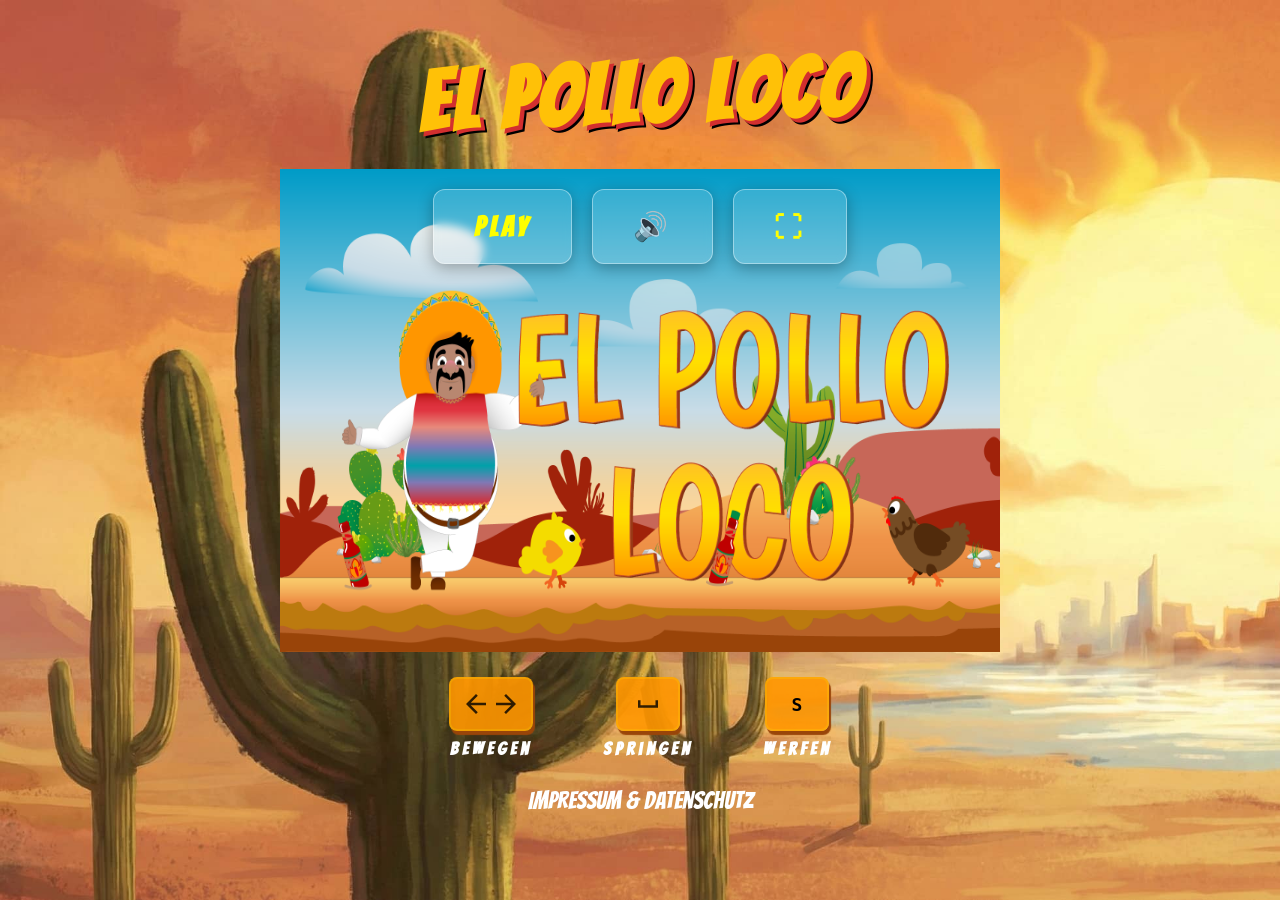
<file: index.html>
<!doctype html>
<html lang="de">
  <head>
    <meta charset="UTF-8" />
    <meta name="viewport" content="width=device-width, initial-scale=1.0, maximum-scale=1.0, user-scalable=no">
    <link
      rel="stylesheet"
      href="https://cdnjs.cloudflare.com/ajax/libs/font-awesome/6.0.0/css/all.min.css"
    />
    <link href="https://fonts.googleapis.com/css2?family=Roboto:wght@400;700&display=swap" rel="stylesheet">
    <link rel="stylesheet" href="game-style/main.css" />
    <link rel="stylesheet" href="game-style/layout.css" />
    <link rel="stylesheet" href="game-style/buttons.css" />
    <link rel="stylesheet" href="game-style/screens.css" />
    <link rel="stylesheet" href="game-style/mobile.css" />
    <link rel="stylesheet" href="game-style/impressum.css" />
    <link
      href="https://fonts.googleapis.com/css2?family=Bangers&display=swap"
      rel="stylesheet"
    />
    <link
      rel="icon"
      type="image/png"
      href="img/2_character_pepe/2_walk/W-21.png"
    />
    <script src="js/utils.js" defer></script>
    <script src="models/drawable_object.class.js" defer></script>
    <script src="models/movable-object.class.js" defer></script>
    <script src="models/audio-manager.class.js" defer></script>
    <script src="models/status-bar.class.js" defer></script>
    <script src="models/coin-bar.class.js" defer></script>
    <script src="models/health-bar.class.js" defer></script>
    <script src="models/bottle-bar.class.js" defer></script>
    <script src="models/throwable-object.class.js" defer></script>
    <script src="models/endboss-bar.class.js" defer></script>
    <script src="models/background-object.class.js" defer></script>
    <script src="models/character.class.js" defer></script>
    <script src="models/chicken.class.js" defer></script>
    <script src="models/clouds.class.js" defer></script>
    <script src="models/keyboard.class.js" defer></script>
    <script src="models/endboss.class.js" defer></script>
    <script src="models/small_chicken.class.js" defer></script>
    <script src="models/bottle.class.js" defer></script>
    <script src="models/coins.class.js" defer></script>
    <script src="models/level.class.js" defer></script>
    <script src="models/level-logic.class.js" defer></script>
    <script src="levels/level1.js" defer></script>
    <script src="models/world.class.js" defer></script>
    <script src="js/game.js" defer></script>
    <title>El Pollo Loco</title>
  </head>
  <body onload="init()">
    <div id="rotate-screen" class="rotate-device-overlay">
      <div class="rotate-content">
        <p>Bitte drehe dein Handy ins Querformat</p>
        <div class="rotate-icon">📱🔄</div>
      </div>
    </div>

    <header>
      <h1>El Pollo Loco</h1>
    </header>

    <main id="game-container">
      <div id="start-screen">
        <img
          src="img/9_intro_outro_screens/start/startscreen_1.png"
          class="responsive-img"
        />

        <div class="menu-buttons">
          <button onclick="startGame()" id="play-button">PLAY</button>
          <button onclick="toggleMute(event)" id="mute-button">🔊</button>
          <button onclick="toggleFullscreen()" id="fullscreen-button">⛶</button>
        </div>
      </div>
      <div id="ingame-ui" class="ingame-ui d-none">
        <button onclick="backToMenu()" class="ingame-btn">🏠</button>
        <button
          onclick="toggleMute(event)"
          id="mute-btn-ingame"
          class="ingame-btn"
        >
          🔊
        </button>
        <button onclick="toggleFullscreen()" class="ingame-btn desktop-only">
          ⛶
        </button>
      </div>
      <div id="game-over-screen" class="overlay d-none">
        <img src="img/You won, you lost/You lost b.png" alt="Game Over" />
        <div class="button-container">
          <button onclick="backToMenu()" class="menu-button">
            <i class="fa-solid fa-house"></i>
          </button>
          <button onclick="restartGame()" class="restart-button">
            <i class="fa-solid fa-rotate-right"></i>
          </button>
        </div>
      </div>

      <div id="you-win-screen" class="overlay d-none">
        <img src="img/You won, you lost/You Win A.png" alt="You Win" />
        <div class="button-container">
          <button onclick="backToMenu()" class="menu-button">
            <i class="fa-solid fa-house"></i>
          </button>
          <button onclick="restartGame()" class="restart-button">
            <i class="fa-solid fa-rotate-right"></i>
          </button>
        </div>
      </div>
      <div id="mobile-controls" class="mobile-only d-none">
        <div class="control-group-left">
          <button id="btn-left" class="mobile-btn">
            <img src="icons/arrow_left_mobil.svg" alt="arrow_left" />
          </button>
          <button id="btn-right" class="mobile-btn">
            <img src="icons/arrow_right_mobil.svg" alt="arrow_right" />
          </button>
        </div>
        <div class="control-group-right">
          <button id="btn-jump" class="mobile-btn">
            <img src="icons/jump_mobil.svg" alt="jump" />
          </button>
          <button id="btn-throw" class="mobile-btn">
            <img src="icons/bootle_mobil.svg" alt="throw_bottle" />
          </button>
        </div>
      </div>

      <canvas id="myCanvas" width="720" height="480"></canvas>
    </main>

    <div id="desktop-instructions" class="desktop-only">
      <div class="instruction-item">
        <span class="keyboard-key key-walk">
          <img src="icons/arrow-left-d.svg" alt="arrow-left" />
          <img src="icons/arrow-right-d.svg" alt="arrow-right" />
        </span>
        <span class="instruction-text">Bewegen</span>
      </div>
      <div class="instruction-item">
        <span class="keyboard-key key-space">
          <img class="space-jump" src="icons/space-jump-d.svg" alt="jump" />
        </span>
        <span class="instruction-text">Springen</span>
      </div>
      <div class="instruction-item">
        <span class="keyboard-key">S</span>
        <span class="instruction-text">Werfen</span>
      </div>
    </div>

    <div
      id="impressum-dialog"
      class="dialog-backdrop d-none"
      onclick="closeImpressum(event)"
    >
      <div class="legal-container" onclick="event.stopPropagation()">
        <span class="close-modal-x" onclick="closeImpressum()">×</span>

        <h1>Impressum</h1>
        <section>
          <p>Informationen gemäß § 5 TMG:</p>
          <p>
            <strong>Waldemar Giesbrecht</strong><br />
            Göllenkamp 35<br />
            44357 Dortmund
          </p>
          <h3>Kontakt</h3>
          <p>E-Mail: waldemarg701@gmail.de</p>
        </section>

        <h2>Datenschutz</h2>
        <p>
          Die Betreiber dieser Seiten nehmen den Schutz deiner persönlichen
          Daten sehr ernst. Wir behandeln deine personenbezogenen Daten
          vertraulich.
        </p>

        <h3>1. Datenerfassung</h3>
        <p>
          Die Nutzung dieser Webseite ist in der Regel ohne Angabe
          personenbezogener Daten möglich.
        </p>

        <h3>2. Local Storage</h3>
        <p>
          Diese Anwendung nutzt den „Local Storage“, um Einstellungen (z. B.
          Mute-Status) lokal auf deinem Gerät zu speichern.
        </p>

        <button class="close-dialog-btn" onclick="closeImpressum()">
          Schließen
        </button>
      </div>
    </div>
    <footer class="game-footer">
      <a
        href="#"
        onclick="
          openImpressum();
          return false;
        "
        >Impressum & Datenschutz</a
      >
    </footer>
  </body>
</html>
</file>
<file: game-style/main.css>
* {
  margin: 0;
  padding: 0;
}

body {
  font-family: "Bangers", system-ui;
  display: flex;
  flex-direction: column;
  align-items: center;
  background-image: url("../img/bg_images/bg-image1.jpg");
  background-size: cover;
  background-repeat: no-repeat;
  background-attachment: fixed;
  min-height: 100vh;
  margin: 0;
  overflow: hidden;
}

h1 {
  font-size: 84px;
  letter-spacing: 4px;
  color: #ffc107;
  text-shadow:
    4px 4px 0px #d32f2f,
    6px 6px 0px #000000;
  transform: rotate(-2deg);
  margin-top: 50px;
  margin-bottom: 30px;
}

.d-none {
  display: none !important;
}

#desktop-instructions {
  min-width: 720px;
  display: flex;
  margin-top: 15px;
  padding: 10px 0px 10px 0px;
  display: flex;
  justify-content: center;
  align-items: center;
  gap: 70px;
}

.instruction-item {
  display: flex;
  flex-direction: column;
  align-items: center;
  gap: 8px;
}

.instruction-item .keyboard-key {
  display: inline-flex;
  align-items: center;
  justify-content: center;
  padding: 5px 10px;
  font-family: monospace, sans-serif;
  font-weight: bold;
  font-size: 18px;
  background-color: rgba(255, 150, 0, 0.9);
  border: 2px solid rgba(255, 230, 0, 0.2);
  border-radius: 8px;
  box-shadow: 2px 4px 1px rgb(153, 69, 9);
  user-select: none;
  min-width: 40px;
  height: 40px;
}

.keyboard-key img {
  width: auto;
  height: 30px;
  font-weight: bold;
  filter: brightness(0);
  opacity: 0.8;
}

.instruction-text {
  letter-spacing: 4px;
  color: rgb(255, 255, 255);
  font-size: 18px;
  font-weight: bold;
}
</file>
<file: game-style/layout.css>
#game-container {
  position: relative;
  margin: 0 auto;
  overflow: hidden;
}

#mycanvas {
  background-color: #070707;
  margin: 0 auto;
  display: block;
  max-width: 100%;
  max-height: 100%;
  object-fit: contain;
}

.responsive-img {
  position: absolute;
  top: 0;
  left: 0;
  z-index: 1;
  width: 100%;
  height: 100%;
}

.overlay {
  position: absolute;
  top: 0;
  left: 0;
  width: 100%;
  height: 100%;
  background-color: rgba(6, 6, 6, 0.908);
  display: flex;
  align-items: center;
  justify-content: center;
  z-index: 10;
}

.overlay img {
  position: absolute;
  z-index: 1;
  width: 60%;
  height: 100%;
  object-fit: contain;
}

.game-footer {
  width: 100%;
  margin-top: 20px;
  display: flex;
  justify-content: center;
  padding-bottom: 20px;
}

.footer-links a {
  color: white;
  text-decoration: none;
  font-size: 14px;
  opacity: 0.7;
  transition: opacity 0.2s;
}

.footer-links a:hover {
  opacity: 1;
  text-decoration: underline;
}
</file>
<file: game-style/buttons.css>
.menu-buttons {
  position: absolute;
  display: flex;
  gap: 20px;
  z-index: 2;
  top: 20px;
  left: 50%;
  transform: translateX(-50%);
}

#play-button,
#mute-button,
#fullscreen-button {
  font-weight: bold;
  border: none;
  cursor: pointer;
  color: yellow;
  border-radius: 12px;
  padding: 10px 25px;
  font-size: 20px;
  background: rgba(255, 255, 255, 0.1);
  backdrop-filter: blur(5px);
  -webkit-backdrop-filter: blur(2px);
  border: 1px solid rgba(255, 255, 255, 0.2);
  box-shadow: 0 4px 15px rgba(0, 0, 0, 0.3);
  transition: all 0.2s ease-in-out;
}

#play-button:hover,
#mute-button:hover,
#fullscreen-button:hover {
  background: rgba(255, 255, 255, 0.2);
  transform: scale(1.05);
}

#play-button,
#mute-button,
#fullscreen-button {
  font-family: "Bangers", system-ui;
  letter-spacing: 4px;
  font-size: 28px;
  font-weight: bold;
  padding: 20px 40px;
  background: rgba(255, 255, 255, 0.15);
  border: 1px solid rgba(255, 255, 255, 0.4);
}

.button-container {
  position: absolute;
  display: flex;
  gap: 20px;
  z-index: 2;
  top: 20px;
  left: 50%;
  transform: translateX(-50%);
}

.restart-button,
.menu-button {
  font-weight: bold;
  border: none;
  cursor: pointer;
  color: red;
  border-radius: 8px;
  padding: 20px 40px;
  font-size: 40px;
  background: rgba(255, 255, 255, 0.1);
  backdrop-filter: blur(5px);
  -webkit-backdrop-filter: blur(2px);
  border: 1px solid rgba(255, 255, 255, 0.2);
  box-shadow: 0 4px 15px rgba(0, 0, 0, 0.3);
  transition: all 0.2s ease-in-out;
}

.restart-button:hover,
.menu-button:hover {
  background: rgba(255, 255, 255, 0.2);
  transform: scale(1.05);
}

.ingame-ui {
  position: absolute;
  top: 10px;
  left: 50%;
  transform: translateX(-50%);
  display: flex;
  gap: 10px;
  z-index: 60;
}

.ingame-btn {
  border: none;
  cursor: pointer;
  color: yellow;
  border-radius: 12px;
  padding: 10px 25px;
  font-size: 15px;
  background: rgba(255, 255, 255, 0.1);
  backdrop-filter: blur(5px);
  -webkit-backdrop-filter: blur(2px);
  border: 1px solid rgba(255, 255, 255, 0.2);
  box-shadow: 0 4px 15px rgba(0, 0, 0, 0.3);
  transition: all 0.2s ease-in-out;
}

.ingame-btn:hover {
  background-color: rgba(255, 230, 0, 0.4);
  transform: scale(1.1);
}

.ingame-btn i,
.ingame-btn span {
  filter: drop-shadow(0px 2px 2px rgba(0, 0, 0, 0.5));
}

.mobile-btn {
  pointer-events: auto;
  background-color: rgba(72, 255, 0, 0.497);
  border: 2px solid rgba(255, 230, 0, 0.308);
  border-radius: 50%; 
  width: 50px;
  height: 50px;
  backdrop-filter: blur(5px);
  -webkit-backdrop-filter: blur(2px);
}

.mobile-btn img {
  width: 30px;
  height: 30px;
  filter: brightness(0) invert(1);
  opacity: 0.8;
  transition: opacity 0.2s ease-in-out;
}

.mobile-btn:active img {
  opacity: 1;
  transform: scale(0.9);
}
</file>
<file: game-style/screens.css>
#start-screen {
  position: absolute;
  top: 0;
  left: 0;
  width: 100%;
  height: 100%;
  z-index: 10;
  display: flex;
  flex-direction: column;
  align-items: center;
  justify-content: center;
}

#game-container:fullscreen {
  width: 100vw;
  height: 100vh;
  display: flex;
  justify-content: center;
  align-items: center;
  background-color: black;
}

#game-container:fullscreen canvas {
  width: 100vw !important;
  height: 100vh !important;
  object-fit: fill;
}
</file>
<file: game-style/mobile.css>
.control-group-left,
.control-group-right {
  display: flex;
  gap: 10px;
  align-items: center;
}

.mobile-only {
  position: absolute;
  bottom: 20px;
  left: 0;
  right: 0;
  width: 100%;
  box-sizing: border-box;
  display: flex;
  justify-content: space-between;
  padding: 0 20px;
  pointer-events: none;
  z-index: 100;
}

@media only screen and (max-width: 720px) {
  canvas {
    width: 100%;
  }
  h1 {
    display: none;
  }
  .desktop-only {
    display: none;
  }
}

@media only screen and (max-height: 480px) {
  #game-container {
    width: 100vw;
    height: 100vh;
    display: flex;
    justify-content: center;
    align-items: center;
    background-color: black;
  }

  canvas {
    height: 100vh !important;
    width: auto !important;
  }

  #play-button,
  #mute-button {
    padding: 15px 40px;
    font-size: 20px;
  }

  .restart-button,
  .menu-button {
    padding: 15px 40px;
    font-size: 20px;
  }

  #fullscreen-button {
    display: none;
  }

  .desktop-only {
    display: none;
  }

  h1 {
    display: none;
  }
}

@media (orientation: landscape) {
  .rotate-device-overlay {
    display: none;
  }
}

@media (orientation: portrait) and (max-width: 1024px) {
  .rotate-device-overlay {
    display: flex !important;
    position: fixed;
    top: 0;
    left: 0;
    width: 100%;
    height: 100%;
    background-color: rgba(0, 0, 0, 0.9);
    z-index: 9999;
    flex-direction: column;
    justify-content: center;
    align-items: center;
    color: white;
  }
}

@keyframes rotatePhone {
  0% {
    transform: rotate(0deg);
  }
  50% {
    transform: rotate(-90deg);
  }
  100% {
    transform: rotate(0deg);
  }
}

.rotate-icon {
  font-size: 50px;
  margin-top: 20px;
  animation: rotatePhone 2s infinite ease-in-out;
}
</file>
<file: game-style/impressum.css>
.dialog-backdrop {
  position: fixed;
  top: 0;
  left: 0;
  width: 100%;
  height: 100%;
  background-color: rgba(0, 0, 0, 0.7);
  display: flex;
  justify-content: center;
  align-items: center;
  z-index: 1000; 
}

.legal-container {
  font-family: 'Roboto', sans-serif; 
  line-height: 1.6;
  max-width: 800px;
  width: 90%;
  max-height: 80vh; 
  overflow-y: auto; 
  background: rgb(251, 243, 146);
  padding: 40px;
  border-radius: 8px;
  box-shadow: 0 4px 10px rgba(0, 0, 0, 0.3);
  position: relative;
  color: black;
}

.legal-container h1 {
  margin-top: 0;
  font-size: 60px;
}

.legal-container h2, 
.legal-container h3 {
  margin-top: 25px;
  font-weight: 700;
  font-size: 22px;
}

.legal-container p {
  font-size: 16px;
}

.close-modal-x {
  position: absolute;
  top: 10px;
  right: 20px;
  font-size: 30px;
  cursor: pointer;
  font-weight: bold;
}

.close-modal-x:hover {
  color: #e57373;
}

.close-dialog-btn {
  margin-top: 20px;
  padding: 10px 20px;
  background: #e57373;
  border: none;
  border-radius: 5px;
  color: white;
  font-weight: bold;
  cursor: pointer;
}

.close-dialog-btn:hover {
  background: #d32f2f;
}

.game-footer {
  margin-top: 20px;
  text-align: center;
  padding-bottom: 20px;
}

.game-footer a {
  color: rgba(255, 255, 255);
  text-decoration: none;
  font-family: "Bangers", system-ui;
  font-size: 24px;
}

.game-footer a:hover {
  color: #fbf392;
}
</file>
